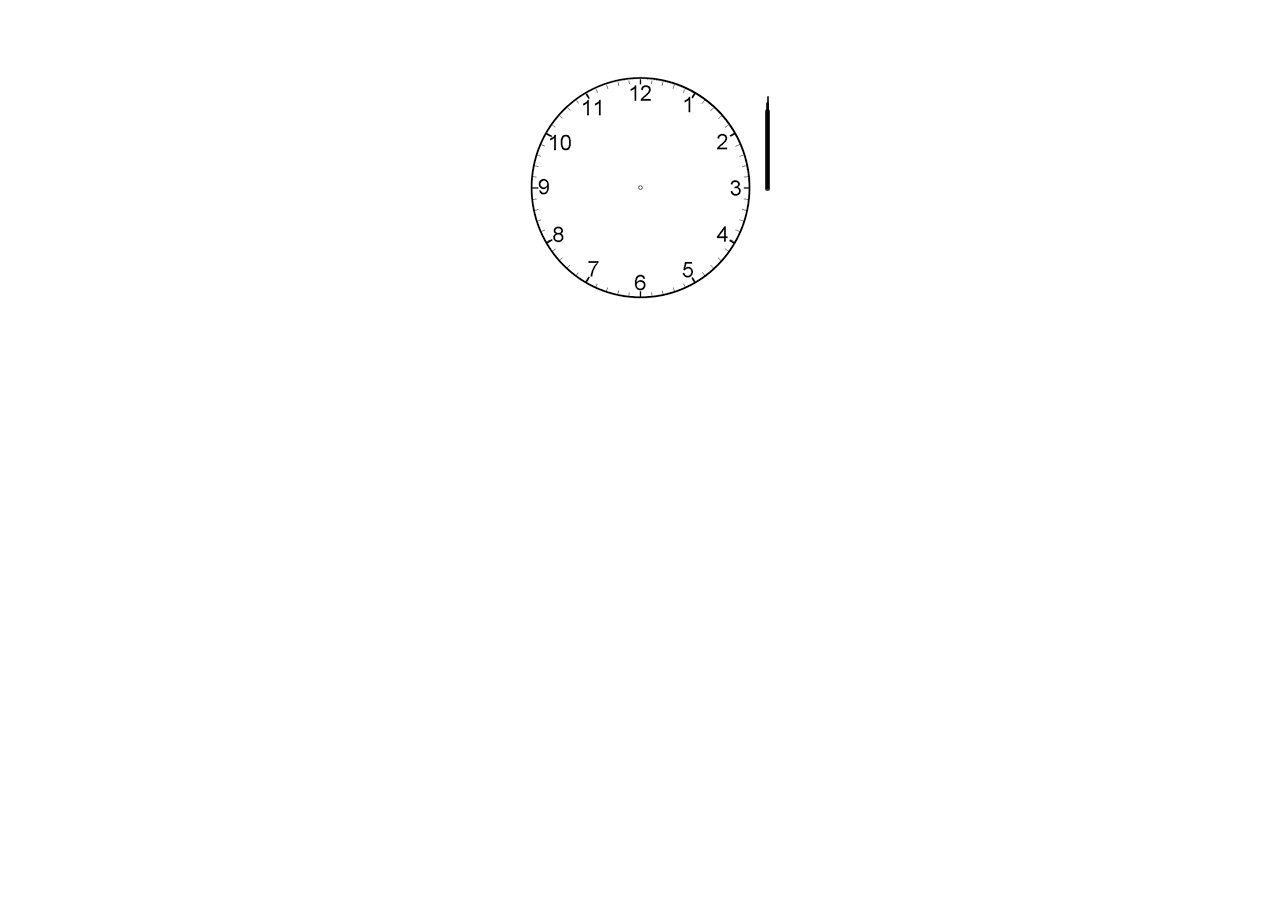
<file: index.html>
<!DOCTYPE html>
<html lang="en">
<head>
    <meta charset="UTF-8">
    <meta http-equiv="X-UA-Compatible" content="IE=edge">
    <meta name="viewport" content="width=device-width, initial-scale=1.0">
    <title>Anolog Clock</title>
    <link rel="stylesheet" href="index.css">
    <script src="index.js"></script>
</head>
<body>
    <div id="container">
        <div id="htime"></div>
        <div id="mtime"></div>
        <div id="stime"></div>
    </div>
</body>
</html>
</file>
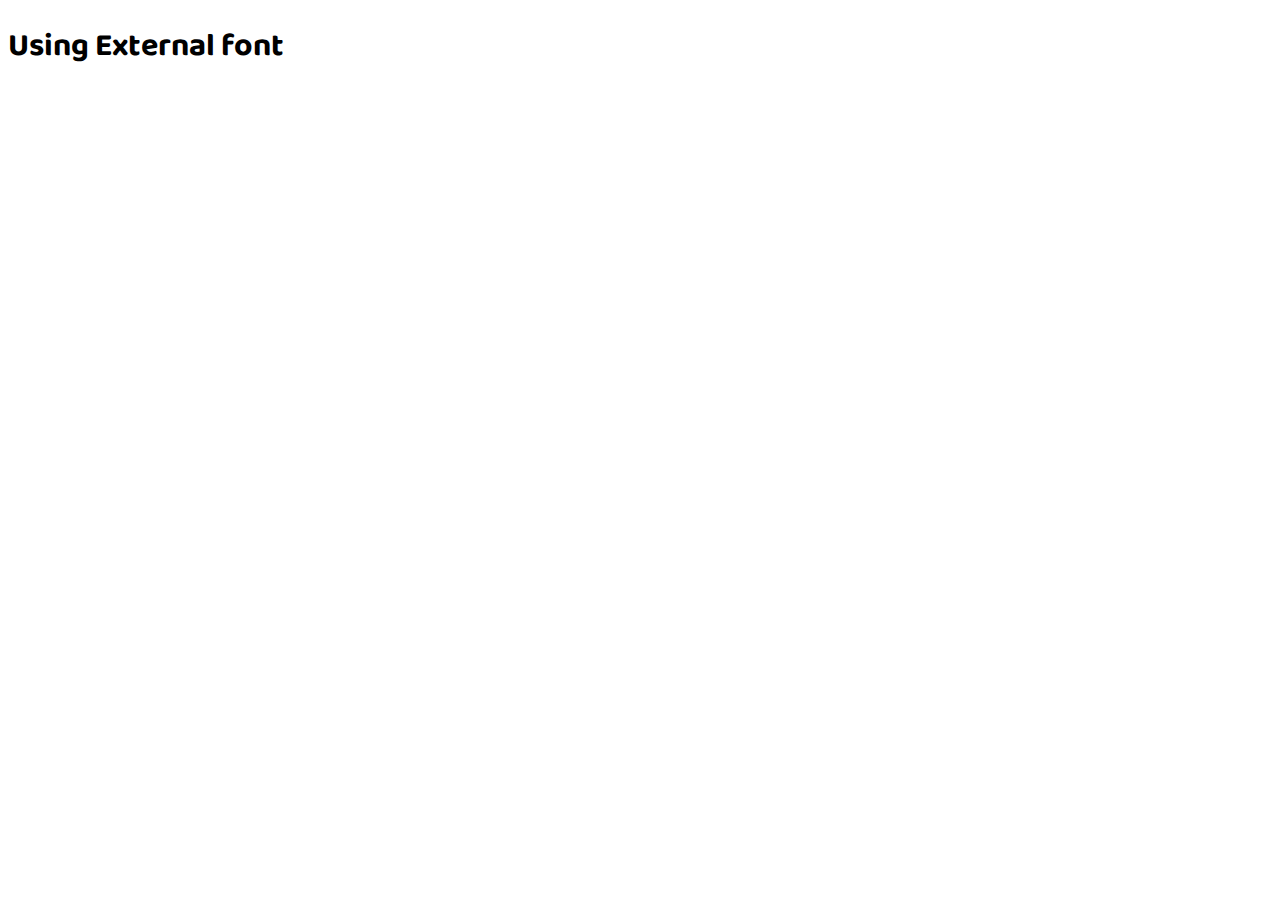
<file: in.html>
<!DOCTYPE html>
<html lang="en">
<head>
    <meta charset="UTF-8">
    <meta http-equiv="X-UA-Compatible" content="IE=edge">
    <meta name="viewport" content="width=device-width, initial-scale=1.0">
    <!-- This is link of external font -->
    <link href="https://fonts.googleapis.com/css2?family=Baloo+2&family=Piazzolla:opsz,wght@8..30,200;8..30,300;8..30,400;8..30,900&display=swap" rel="stylesheet">
    <title>Document</title>

    <style>
        h1{
            font-family: 'Baloo 2', "cursive";
        }
    </style>
</head>
<body>
    <h1>Using External font </h1>
</body>
</html>
</file>
<file: index.css>
*{
    margin: 0;
    padding: 0;
}

#container{
    position: relative;
    height: 375px;
    width: 100%;
    background-image: url(clock.png);
    background-repeat: no-repeat;
   /* background-size: 100%; */
   background-position: center;
}
#htime{
    height: 82px;
    width: 5px;
    background-color: black;
    position: absolute;
    left: 765px;
    top: 108.9px;
    border-radius: 3px;
    transform-origin: bottom;
    opacity: .8;
    /* display: none; */
 
    
}
#mtime{
    height: 87px;
    width: 3px;
    background-color: black;
    position: absolute;
    left: 766px;
    top: 102.1px;
    border-radius: 3px;
    transform-origin: bottom;
    opacity: .8;
    /* display: none; */
   
    
}
#stime{
    height: 93px;
    width: 2px;
    background-color: black;
    position: absolute;
    left: 766.6px;
    top: 96px;
    border-radius: 3px;
    transform-origin: bottom;
    opacity: .8;
   
    
    
}
</file>
